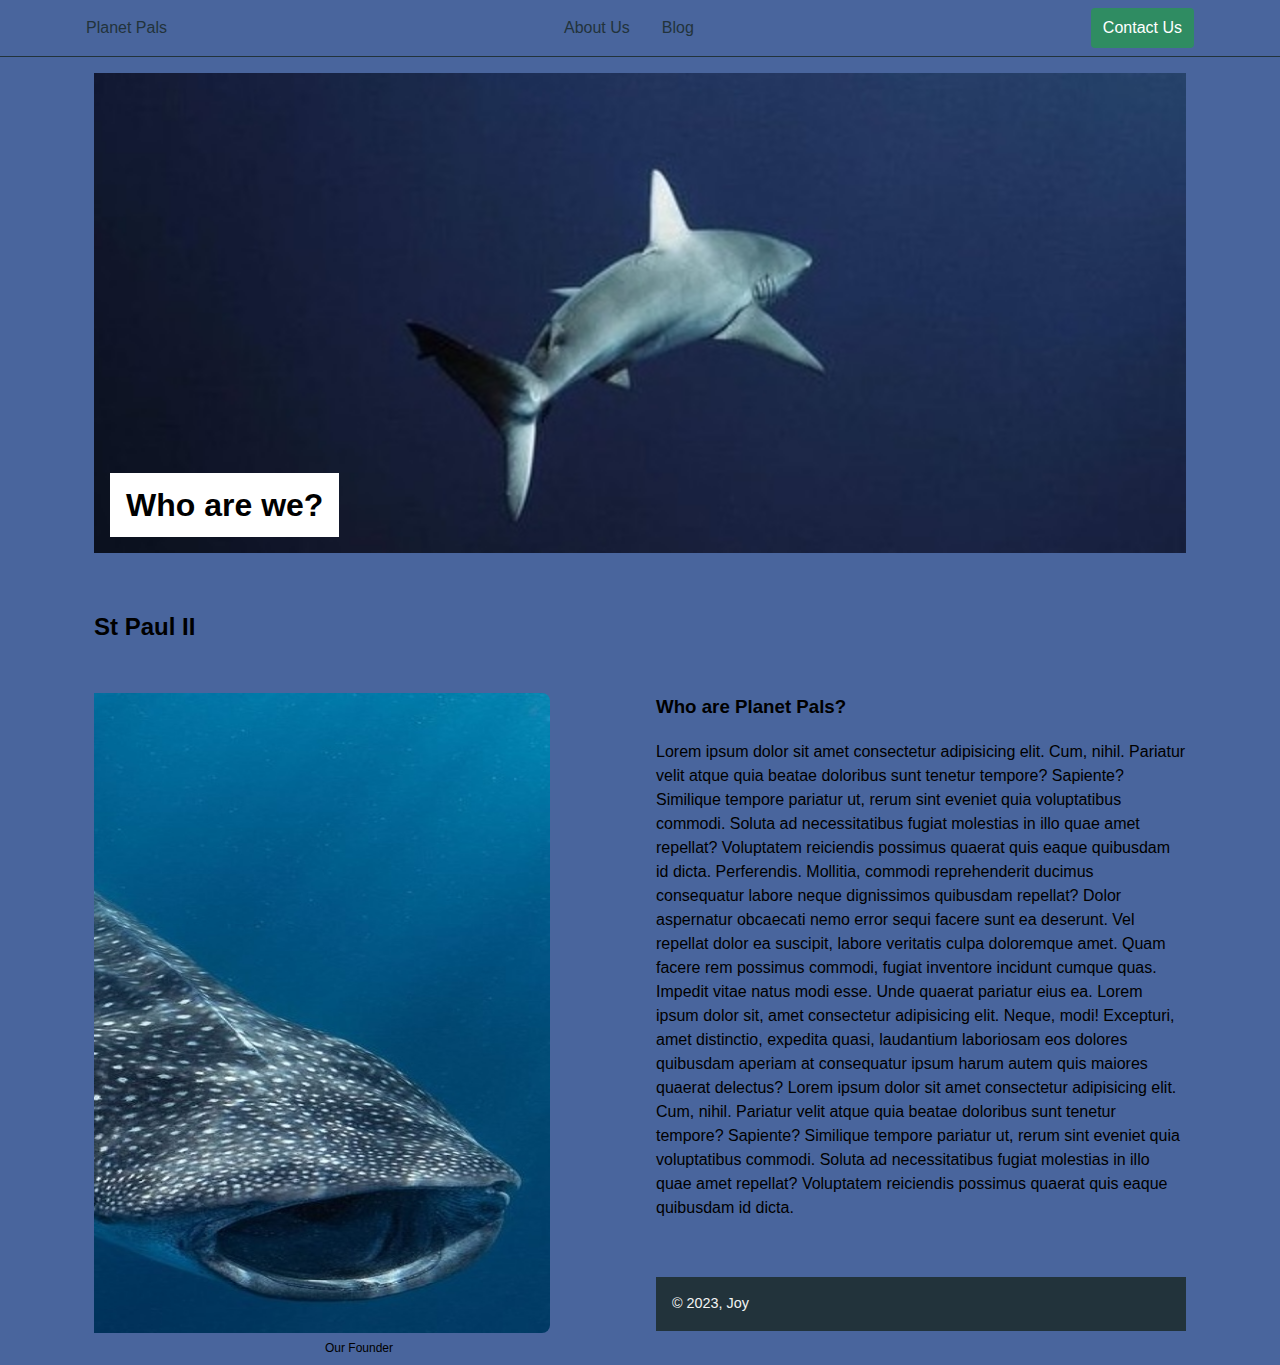
<file: about.html>
<!DOCTYPE html>
<html lang="en">
<head>
    <meta charset="UTF-8">
    <meta name="viewport" content="width=device-width, initial-scale=1.0">
    <title>About Us</title>
    <link rel="stylesheet" href="styles/grida.css">
    <link rel="stylesheet" href="styles/stylea.css">
</head>
<body>
    <nav class="navbar">
        <div class="container">
            <a href="index.html" class="navbar-brand">
               Planet Pals
            </a>
            
            <ul class="navbar-nav">
                <li class="nav-item">
                    <a href="about.html" class="nav-link">About Us</a>
                </li>
                <li class="nav-item">
                    <a href="blog-list.html" class="nav-link">Blog</a>
                </li>
            </ul>
            
            <a href="contact.html" class="button">Contact Us</a>
            
        </div>
    </nav>
    
    <div class="container">
        <main>
            <div class="row">
                <div class="col-12">
                    <header class="jumbotron">
                        <h1>Who are we?</h1>
                    </header>
                </div>
            </div>

            <div class="row">
                <div class="col-12">
                    <h2>St Paul II</h2>
                </div>
            </div>

            <div class="row">
                <div class="col-6">
                    <figure class="about-image rounded-image">
                        <img src="styles/images/St Paul II.jpeg" alt="Me">
                        <figcaption>Our Founder</figcaption>
                    </figure>
                </div>
                <div class="col-6">
                    <h3>Who are Planet Pals?</h3>
                    <p>
                        Lorem ipsum dolor sit amet consectetur adipisicing elit. Cum, nihil.
                        Pariatur velit atque quia beatae doloribus sunt tenetur tempore? Sapiente?
                        Similique tempore pariatur ut, rerum sint eveniet quia voluptatibus commodi.
                        Soluta ad necessitatibus fugiat molestias in illo quae amet repellat?
                        Voluptatem reiciendis possimus quaerat quis eaque quibusdam id dicta. Perferendis.
                        Mollitia, commodi reprehenderit ducimus consequatur labore neque dignissimos quibusdam repellat?
                        Dolor aspernatur obcaecati nemo error sequi facere sunt ea deserunt.
                        Vel repellat dolor ea suscipit, labore veritatis culpa doloremque amet.
                        Quam facere rem possimus commodi, fugiat inventore incidunt cumque quas.
                        Impedit vitae natus modi esse. Unde quaerat pariatur eius ea.
                        Lorem ipsum dolor sit, amet consectetur adipisicing elit. Neque, modi! 
                        Excepturi, amet distinctio, expedita quasi, laudantium laboriosam eos dolores 
                        quibusdam aperiam at consequatur ipsum harum autem quis maiores quaerat delectus?
                        Lorem ipsum dolor sit amet consectetur adipisicing elit. Cum, nihil.
                        Pariatur velit atque quia beatae doloribus sunt tenetur tempore? Sapiente?
                        Similique tempore pariatur ut, rerum sint eveniet quia voluptatibus commodi.
                        Soluta ad necessitatibus fugiat molestias in illo quae amet repellat?
                        Voluptatem reiciendis possimus quaerat quis eaque quibusdam id dicta.
                    </p>

    <footer>
        <div class="container">
            &copy; 2023, Joy
        </div>
    </footer>

</body>
</html>
</file>
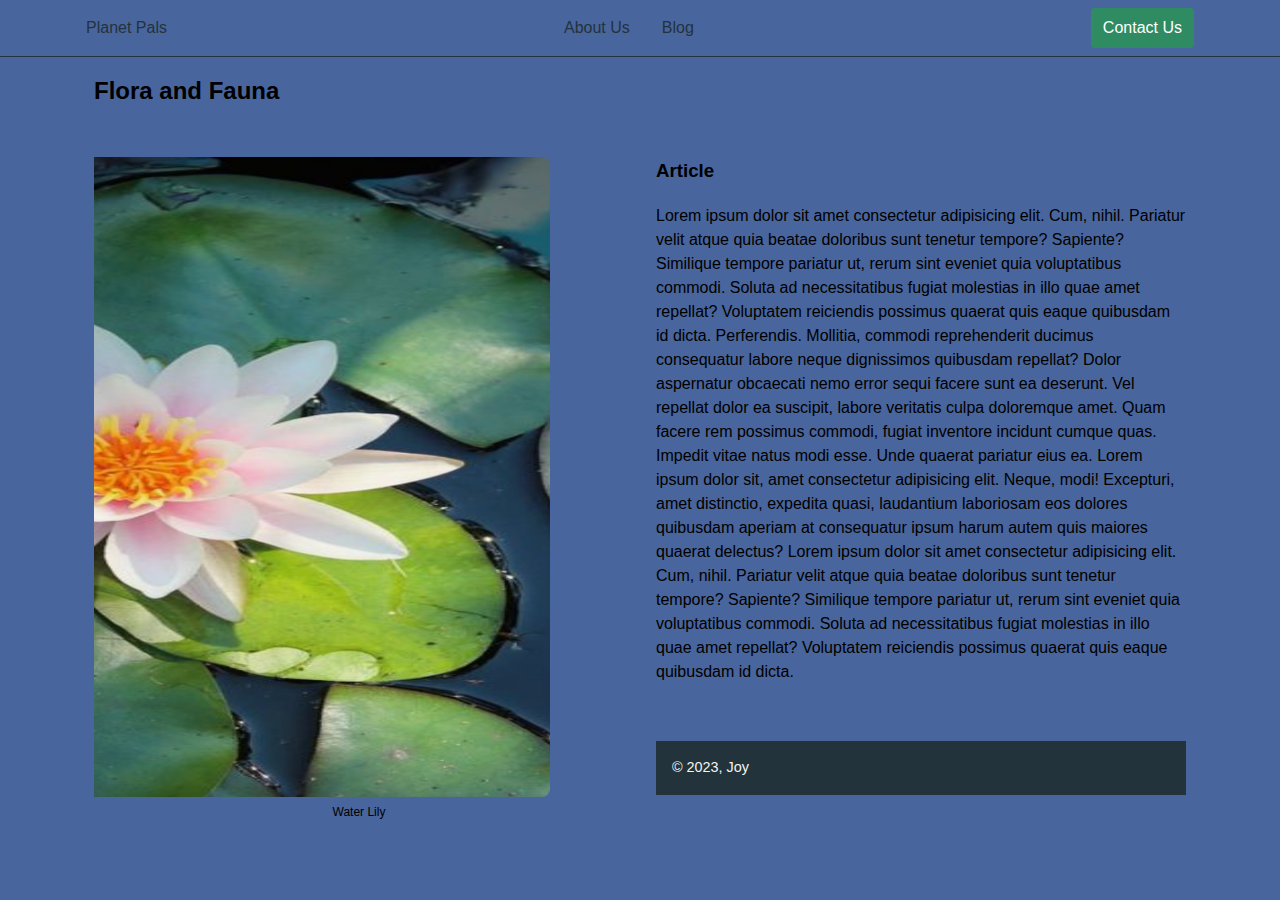
<file: article.html>
<!DOCTYPE html>
<html lang="en">
<head>
    <meta charset="UTF-8">
    <meta name="viewport" content="width=device-width, initial-scale=1.0">
    <title>About Us</title>
    <link rel="stylesheet" href="styles/grida.css">
    <link rel="stylesheet" href="styles/stylea.css">
</head>
<body>
    <nav class="navbar">
        <div class="container">
            <a href="index.html" class="navbar-brand">
               Planet Pals
            </a>
            
            <ul class="navbar-nav">
                <li class="nav-item">
                    <a href="about.html" class="nav-link">About Us</a>
                </li>
                <li class="nav-item">
                    <a href="blog-list.html" class="nav-link">Blog</a>
                </li>
            </ul>
            
            <a href="contact.html" class="button">Contact Us</a>
            
        </div>
    </nav>
    
    <div class="container">
        <main>
            

            <div class="row">
                <div class="col-12">
                    <h2>Flora and Fauna</h2>
                </div>
            </div>

            <div class="row">
                <div class="col-6">
                    <figure class="about-image rounded-image">
                        <img src="styles/images/lily.png" alt="">
                        <figcaption>Water Lily</figcaption>
                    </figure>
                </div>
                <div class="col-6">
                    <h3>Article</h3>
                    <p>
                        Lorem ipsum dolor sit amet consectetur adipisicing elit. Cum, nihil.
                        Pariatur velit atque quia beatae doloribus sunt tenetur tempore? Sapiente?
                        Similique tempore pariatur ut, rerum sint eveniet quia voluptatibus commodi.
                        Soluta ad necessitatibus fugiat molestias in illo quae amet repellat?
                        Voluptatem reiciendis possimus quaerat quis eaque quibusdam id dicta. Perferendis.
                        Mollitia, commodi reprehenderit ducimus consequatur labore neque dignissimos quibusdam repellat?
                        Dolor aspernatur obcaecati nemo error sequi facere sunt ea deserunt.
                        Vel repellat dolor ea suscipit, labore veritatis culpa doloremque amet.
                        Quam facere rem possimus commodi, fugiat inventore incidunt cumque quas.
                        Impedit vitae natus modi esse. Unde quaerat pariatur eius ea.
                        Lorem ipsum dolor sit, amet consectetur adipisicing elit. Neque, modi! 
                        Excepturi, amet distinctio, expedita quasi, laudantium laboriosam eos dolores 
                        quibusdam aperiam at consequatur ipsum harum autem quis maiores quaerat delectus?
                        Lorem ipsum dolor sit amet consectetur adipisicing elit. Cum, nihil.
                        Pariatur velit atque quia beatae doloribus sunt tenetur tempore? Sapiente?
                        Similique tempore pariatur ut, rerum sint eveniet quia voluptatibus commodi.
                        Soluta ad necessitatibus fugiat molestias in illo quae amet repellat?
                        Voluptatem reiciendis possimus quaerat quis eaque quibusdam id dicta.
                    </p>
                   
    
    <footer>
        <div class="container">
            &copy; 2023, Joy
        </div>
    </footer>

</body>
</html>
</file>
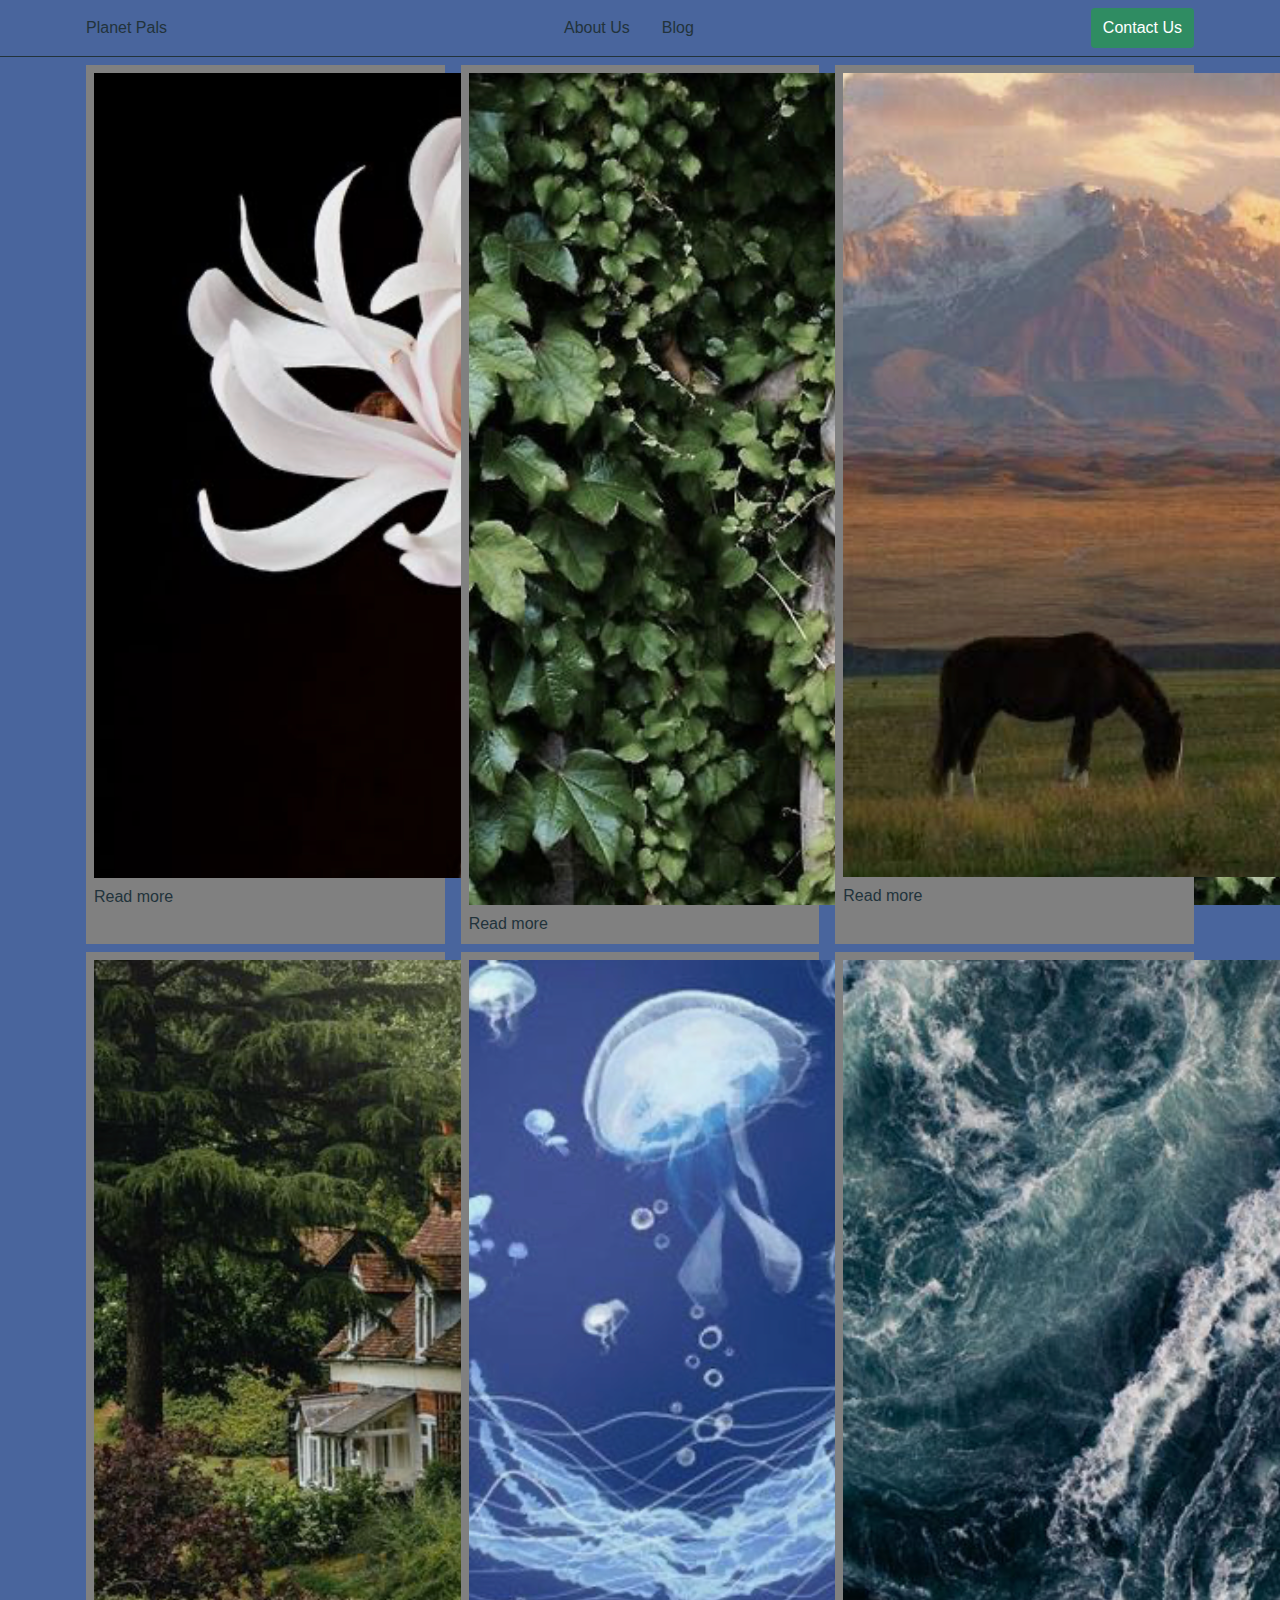
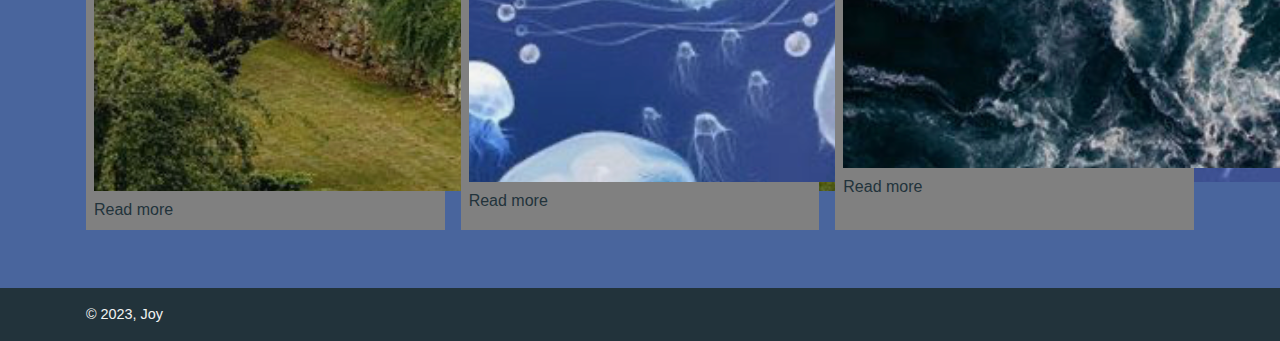
<file: blog-list.html>
<!DOCTYPE html>
<html lang="en">
<head>
    <meta charset="UTF-8">
    <meta http-equiv="X-UA-Compatible" content="IE=edge">
    <meta name="viewport" content="width=device-width, initial-scale=1.0">
    <title>News</title>
    <link rel="stylesheet" href="styles/styleb.css">
    <link rel="stylesheet" href="styles/grid.css">
</head>
<body>

    <nav class="navbar">
        <div class="container">
            <a href="index.html" class="navbar-brand">
               Planet Pals
            </a>
            
            <ul class="navbar-nav">
                <li class="nav-item">
                    <a href="about.html" class="nav-link">About Us</a>
                </li>
                <li class="nav-item">
                    <a href="blog-list.html" class="nav-link">Blog</a>
                </li>
            </ul>
            
            <a href="contact.html" class="button">Contact Us</a>
            
        </div>
    </nav>

    <div class="container">
        <div class="row">
            <div class="col-4">
                <div>
                    <img src="styles/images/flower.png" alt="">
                </div>
                <a href="">Read more</a>
            </div>
            <div class="col-4">
                <div>
                    <img src="styles/images/gardenstatue.png" alt="">
                </div>
                <a href="">Read more</a>
            </div>
            <div class="col-4">
                <div>
                    <img src="styles/images/horses.png" alt="">
                </div>
                <a href="">Read more</a>
            </div>
        </div>


        <div class="row">
            <div class="col-4">
                <div>
                    <img src="styles/images/house.png" alt="">
                </div>
                <a href="">Read more</a>
            </div>
            <div class="col-4">
                <div>
                    <img src="styles/images/jellyfish.png" alt="">
                </div>
                <a href="">Read more</a>
            </div>
            <div class="col-4">
                <div>
                    <img src="styles/images/ocean.png" alt="">
                </div>
                <a href="">Read more</a>
            </div>
        </div>
    </div>

    <footer>
        <div class="container">
            &copy; 2023, Joy
        </div>
    </footer>

</body>
</html>
</file>
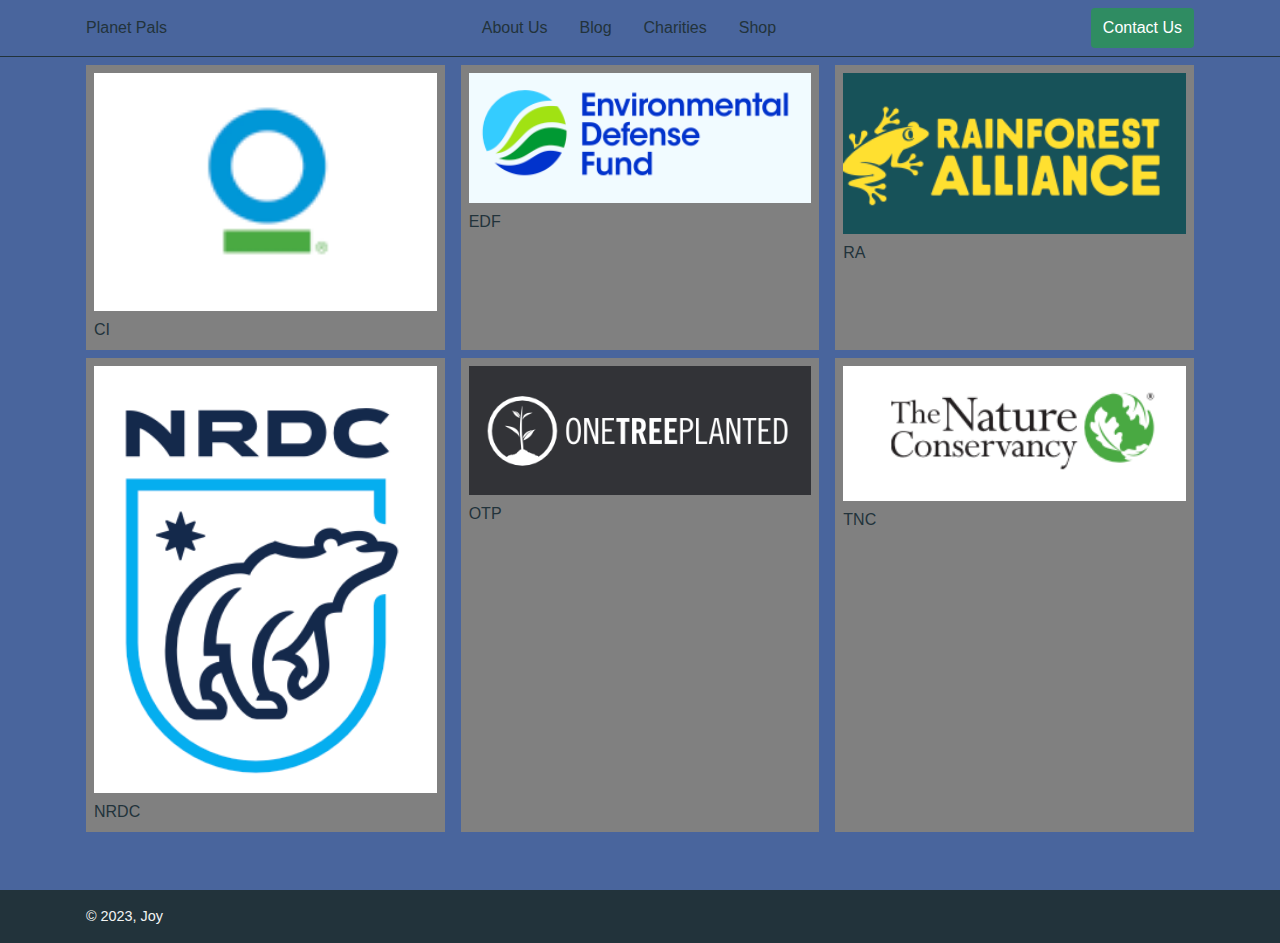
<file: charity-list.html>
<!DOCTYPE html>
<html lang="en">
<head>
    <meta charset="UTF-8">
    <meta http-equiv="X-UA-Compatible" content="IE=edge">
    <meta name="viewport" content="width=device-width, initial-scale=1.0">
    <title>News</title>
    <link rel="stylesheet" href="styles/styles.css">
    <link rel="stylesheet" href="styles/grid.css">
</head>
<body>

    <nav class="navbar">
        <div class="container">
            <a href="index.html" class="navbar-brand">
               Planet Pals
            </a>
            
            <ul class="navbar-nav">
                <li class="nav-item">
                    <a href="about.html" class="nav-link">About Us</a>
                </li>
                <li class="nav-item">
                    <a href="blog-list.html" class="nav-link">Blog</a>
                </li>
                <li class="nav-item">
                    <a href="charity-list.html" class="nav-link">Charities</a>
                </li>
                <li class="nav-item">
                    <a href="product-list.html" class="nav-link">Shop</a>
                </li>
            </ul>
            
            <a href="contact.html" class="button">Contact Us</a>
            
        </div>
    </nav>

    <div class="container">
        <div class="row">
            <div class="col-4">
                <div>
                    <img src="styles/images/CI.png" alt="">
                </div>
                <a href="">CI</a>
            </div>
            <div class="col-4">
                <div>
                    <img src="styles/images/EDF.png" alt="">
                </div>
                <a href="">EDF</a>
            </div>
            <div class="col-4">
                <div>
                    <img src="styles/images/RA.png" alt="">
                </div>
                <a href="">RA</a>
            </div>
        </div>


        <div class="row">
            <div class="col-4">
                <div>
                    <img src="styles/images/NRDC.png" alt="">
                </div>
                <a href="">NRDC</a>
            </div>
            <div class="col-4">
                <div>
                    <img src="styles/images/OTP.png" alt="">
                </div>
                <a href="">OTP</a>
            </div>
            <div class="col-4">
                <div>
                    <img src="styles/images/TNC.png" alt="">
                </div>
                <a href="">TNC</a>
            </div>
        </div>
    </div>

    <footer>
        <div class="container">
            &copy; 2023, Joy
        </div>
    </footer>

</body>
</html>
</file>
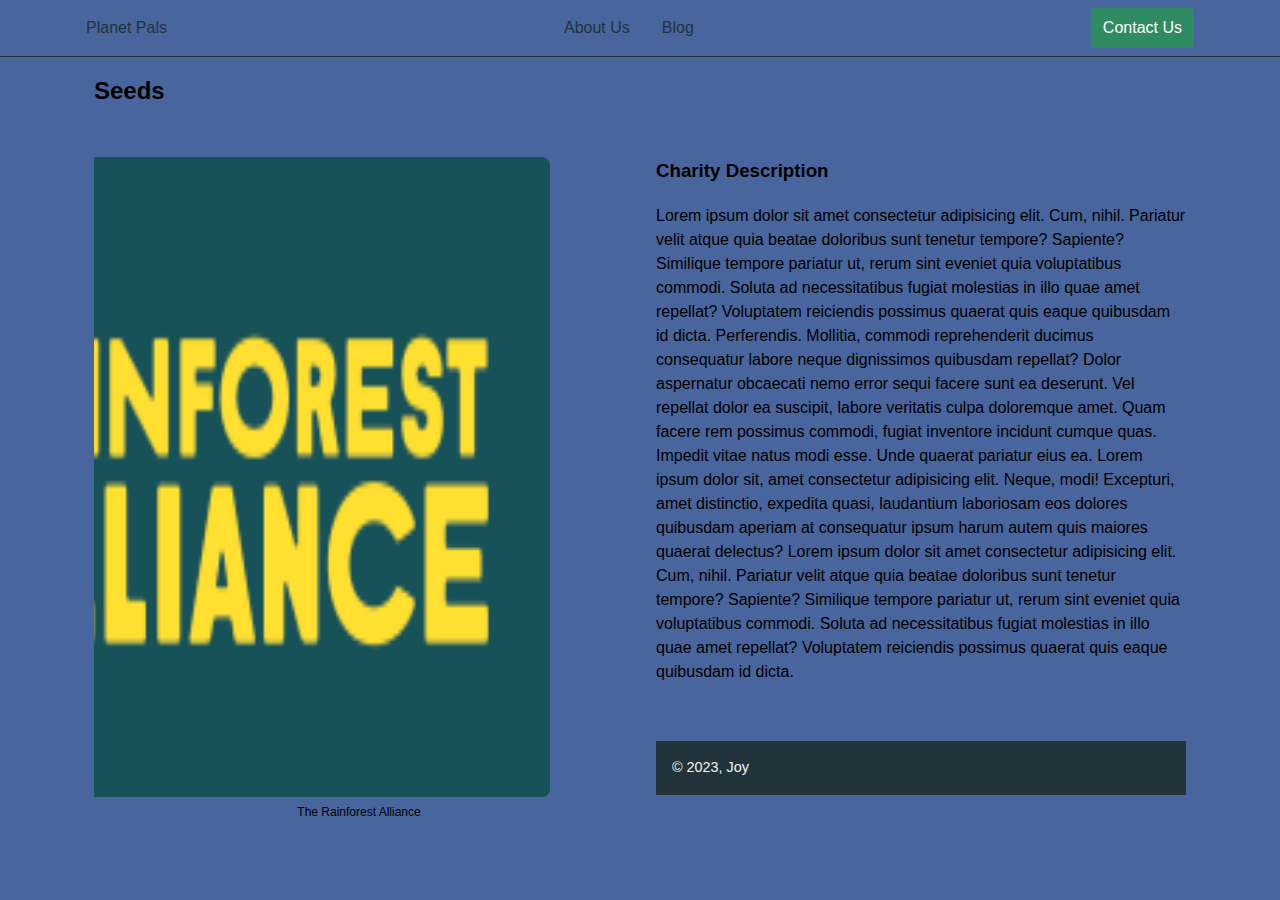
<file: charity.html>
<!DOCTYPE html>
<html lang="en">
<head>
    <meta charset="UTF-8">
    <meta name="viewport" content="width=device-width, initial-scale=1.0">
    <title>About Us</title>
    <link rel="stylesheet" href="styles/grida.css">
    <link rel="stylesheet" href="styles/stylea.css">
</head>
<body>
    <nav class="navbar">
        <div class="container">
            <a href="index.html" class="navbar-brand">
               Planet Pals
            </a>
            
            <ul class="navbar-nav">
                <li class="nav-item">
                    <a href="about.html" class="nav-link">About Us</a>
                </li>
                <li class="nav-item">
                    <a href="blog-list.html" class="nav-link">Blog</a>
                </li>
            </ul>
            
            <a href="contact.html" class="button">Contact Us</a>
            
        </div>
    </nav>
    
    <div class="container">
        <main>
            

            <div class="row">
                <div class="col-12">
                    <h2>Seeds</h2>
                </div>
            </div>

            <div class="row">
                <div class="col-6">
                    <figure class="about-image rounded-image">
                        <img src="styles/images/RA.png" alt="">
                        <figcaption>The Rainforest Alliance</figcaption>
                    </figure>
                </div>
                <div class="col-6">
                    <h3>Charity Description</h3>
                    <p>
                        Lorem ipsum dolor sit amet consectetur adipisicing elit. Cum, nihil.
                        Pariatur velit atque quia beatae doloribus sunt tenetur tempore? Sapiente?
                        Similique tempore pariatur ut, rerum sint eveniet quia voluptatibus commodi.
                        Soluta ad necessitatibus fugiat molestias in illo quae amet repellat?
                        Voluptatem reiciendis possimus quaerat quis eaque quibusdam id dicta. Perferendis.
                        Mollitia, commodi reprehenderit ducimus consequatur labore neque dignissimos quibusdam repellat?
                        Dolor aspernatur obcaecati nemo error sequi facere sunt ea deserunt.
                        Vel repellat dolor ea suscipit, labore veritatis culpa doloremque amet.
                        Quam facere rem possimus commodi, fugiat inventore incidunt cumque quas.
                        Impedit vitae natus modi esse. Unde quaerat pariatur eius ea.
                        Lorem ipsum dolor sit, amet consectetur adipisicing elit. Neque, modi! 
                        Excepturi, amet distinctio, expedita quasi, laudantium laboriosam eos dolores 
                        quibusdam aperiam at consequatur ipsum harum autem quis maiores quaerat delectus?
                        Lorem ipsum dolor sit amet consectetur adipisicing elit. Cum, nihil.
                        Pariatur velit atque quia beatae doloribus sunt tenetur tempore? Sapiente?
                        Similique tempore pariatur ut, rerum sint eveniet quia voluptatibus commodi.
                        Soluta ad necessitatibus fugiat molestias in illo quae amet repellat?
                        Voluptatem reiciendis possimus quaerat quis eaque quibusdam id dicta.
                    </p>
                   
    
    <footer>
        <div class="container">
            &copy; 2023, Joy
        </div>
    </footer>

</body>
</html>
</file>
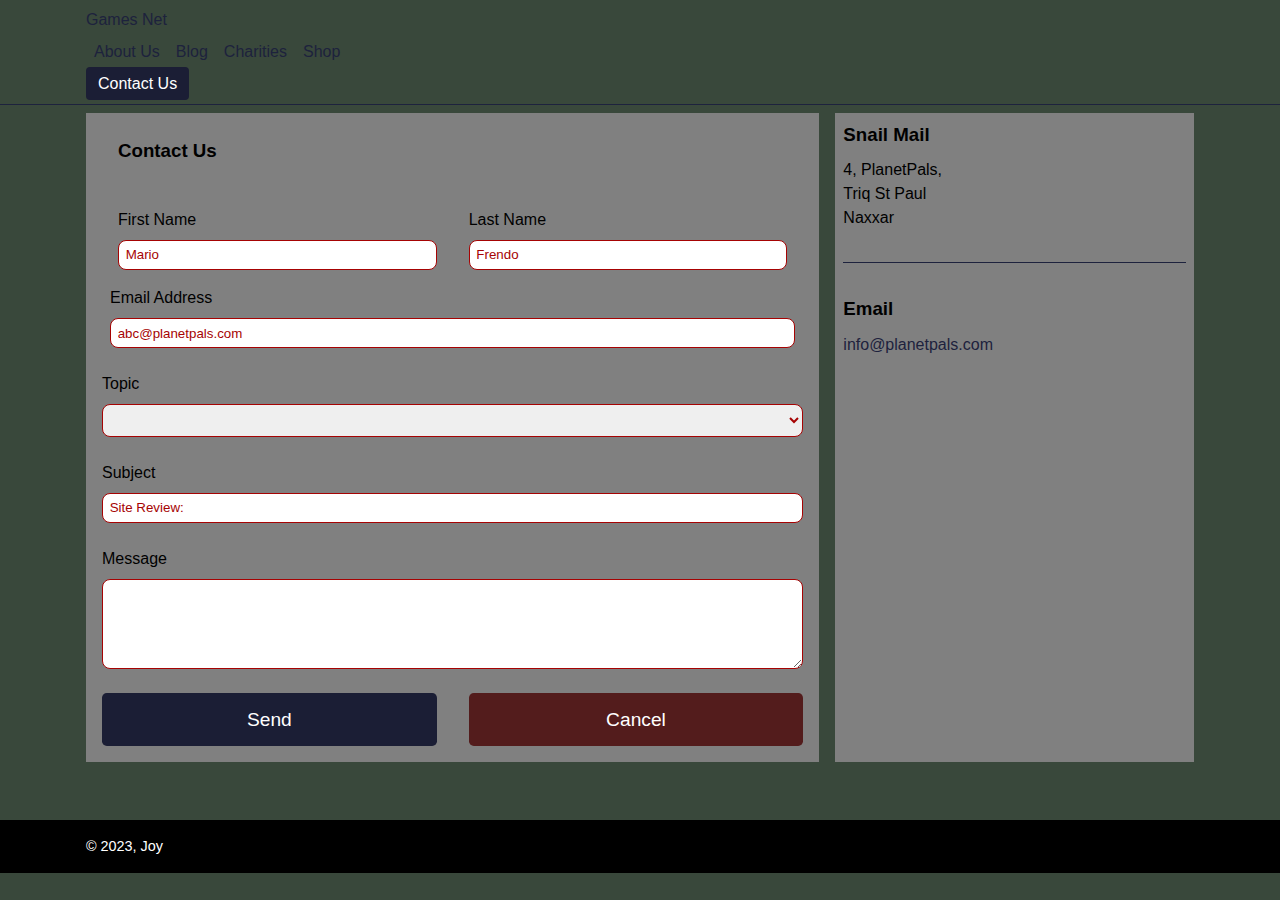
<file: contact.html>
<!DOCTYPE html>
<html lang="en">
<head>
    <meta charset="UTF-8">
    <meta http-equiv="X-UA-Compatible" content="IE=edge">
    <meta name="viewport" content="width=device-width, initial-scale=1.0">
    <title>Contact us</title>
    <link rel="stylesheet" href="styles/grid.css">
    <link rel="stylesheet" href="styles/stylec.css">
</head>
<body>
    
    <nav class="navbar">
        <div class="container">
            <a href="index.html" class="navbar-brand">
                Games Net
            </a>
            
            <ul class="navbar-nav">
                <li class="nav-item">
                    <a href="" class="nav-link">About Us</a>
                </li>
                <li class="nav-item">
                    <a href="" class="nav-link">Blog</a>
                </li>
                <li class="nav-item">
                    <a href="charity-list.html" class="nav-link">Charities</a>
                </li>
                <li class="nav-item">
                    <a href="product-list.html" class="nav-link">Shop</a>
                </li>
            </ul>
            
            <a href="" class="button">Contact Us</a>
            
        </div>
    </nav>
    
    <div class="container">
        <div class="row">
            <!-- Main Contact Form -->
            <div class="col-8">
                <main>

                    <form action="mailto:admin@planetpals.com" 
                    method="post"
                    enctype="text/plain"
                    class="contact-form">

                    <div class="container">
                        <div class="row">
                            <div class="col-12">
                                <h3>Contact Us</h3>
                            </div>
                        </div>
                    </div>
                
                    <div class="container">
                        <!--First and Last Names-->
                        <div class="row">
                            <div class="col-6">

                                <label for="first-name-input">
                                    First Name
                                </label>
                                <input type="text" 
                                id="first-name-input" 
                                name="first-name"
                                placeholder="Mario" required>
                                
                            </div>
                            <div class="col-6">

                                <label for="last-name-input">
                                    Last Name
                                </label>
                                <input type="text" 
                                id="last-name-input" 
                                name="last-name"
                                placeholder="Frendo" required>

                            </div>
                        </div>
                    </div>
                    <!--Email-->
                    <div class="col-12">
                        <label 
                        for="email-address-input">
                        Email Address
                        </label>
                        <input type="email"
                        id="email-address-input"
                        name="email-address"
                        placeholder="abc@planetpals.com" required>

                    
                    </div>
                    <!--Topics Dropdown-->
                    <div class="row">
                        <div class="col-12">
                            <label for="topic-dropdown">
                                Topic
                            </label>
                            <select name="topic" 
                            id="topic-dropdown" required>
                            <option value=""></option>
                            <option 
                            value="tech-support">
                                Technical Support
                            </option>
                            <option 
                            value="submit-review">
                        Submit Site Review
                        </option>
                        <option
                         value="problem">
                         Report Problem
                        </option>
                        </select>
                        </div>
                    </div>
                    <!--Subject-->
                    <div class="row">
                        <div class="col-12">
                            <label for="subject-input">
                                Subject
                            </label>
                            <input type="text"
                            id="subject-input"
                            name="subject"
                            placeholder="Site Review:" required>
                        </div>

                    </div>
                    <!--Message Input-->
                    <div class="row">
                        <div class="col-12">
                            <label for="">
                                Message
                            </label>
                            <textarea name="message" 
                            id="message-input" 
                            cols="30" rows="5"
                            required></textarea>
                        </div>
                    </div>

                    <!--Form Buttons-->
                    <div class="row">
                        <div class="col-6">
                            <button type="submit" 
                            class="button">
                                Send
                            </button>
                        </div>
                        <div class="col-6">
                            <button type="reset" 
                            class="button clear">
                                Cancel
                            </button>
                        </div>
                    </div>

                </form>
                </main>
            </div>
            <!-- Side Bar-->
            <div class="col-4">
                <div class="contact-details">
                    <h3>Snail Mail</h3>
                    <p>
                        4, PlanetPals,
                        <br>
                        Triq St Paul
                        <br>
                        Naxxar
                    </p>

                    <!-- Horizontal -->
                    <hr>

                    <h3>Email</h3>
                    <a href="mailto:info@planetpals.com">
                        info@planetpals.com</a>
               
                </div>
                
            </div>
        </div>
    </div>
    
    <footer>
        <div class="container">
            &copy; 2023, Joy
        </div>
    </footer>  
</body>
</html>
</file>
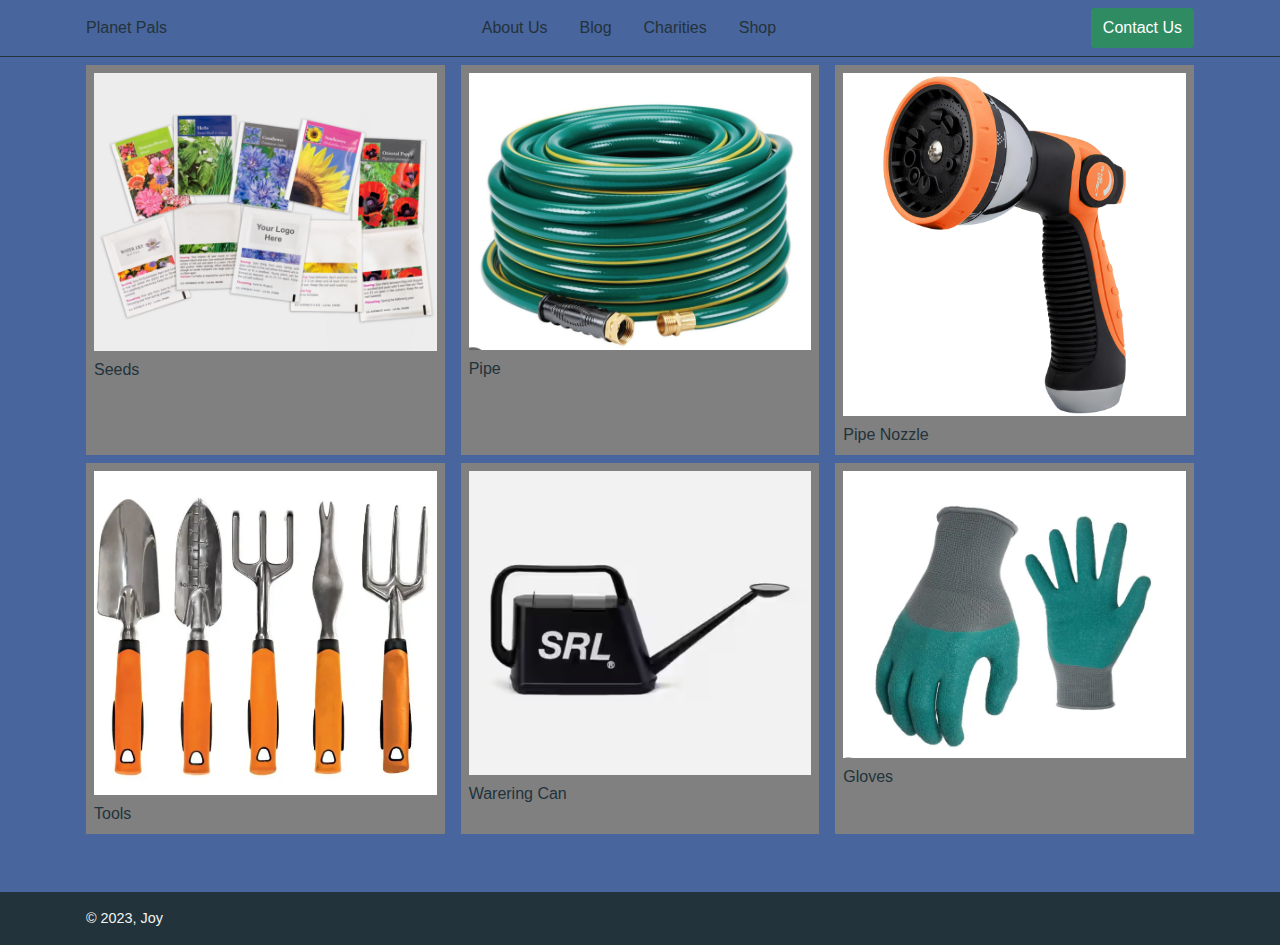
<file: product-list.html>
<!DOCTYPE html>
<html lang="en">
<head>
    <meta charset="UTF-8">
    <meta http-equiv="X-UA-Compatible" content="IE=edge">
    <meta name="viewport" content="width=device-width, initial-scale=1.0">
    <title>News</title>
    <link rel="stylesheet" href="styles/styles.css">
    <link rel="stylesheet" href="styles/grid.css">
</head>
<body>

    <nav class="navbar">
        <div class="container">
            <a href="index.html" class="navbar-brand">
               Planet Pals
            </a>
            
            <ul class="navbar-nav">
                <li class="nav-item">
                    <a href="about.html" class="nav-link">About Us</a>
                </li>
                <li class="nav-item">
                    <a href="blog-list.html" class="nav-link">Blog</a>
                </li>
                <li class="nav-item">
                    <a href="charity-list.html" class="nav-link">Charities</a>
                </li>
                <li class="nav-item">
                    <a href="product-list.html" class="nav-link">Shop</a>
                </li>
            </ul>
            
            <a href="contact.html" class="button">Contact Us</a>
            
        </div>
    </nav>

    <div class="container">
        <div class="row">
            <div class="col-4">
                <a href="index.html">
                    <div>
                        <img src="styles/images/seeds.png" alt="">
                    </div>
                    Seeds
                </a>
            </div>
            <div class="col-4">
                <div>
                    <img src="styles/images/pipe.png" alt="">
                </div>
                <a href="">Pipe</a>
            </div>
            <div class="col-4">
                <div>
                    <img src="styles/images/pipe nozzle.jpeg" alt="">
                </div>
                <a href="">Pipe Nozzle</a>
            </div>
        </div>


        <div class="row">
            <div class="col-4">
                <div>
                    <img src="styles/images/tools.png" alt="">
                </div>
                <a href="">Tools</a>
            </div>
            <div class="col-4">
                <div>
                    <img src="styles/images/watering can.png" alt="">
                </div>
                <a href="">Warering Can</a>
            </div>
            <div class="col-4">
                <div>
                    <img src="styles/images/gloves.png" alt="">
                </div>
                <a href="">Gloves</a>
            </div>
        </div>
    </div>

    <footer>
        <div class="container">
            &copy; 2023, Joy
        </div>
    </footer>

</body>
</html>
</file>
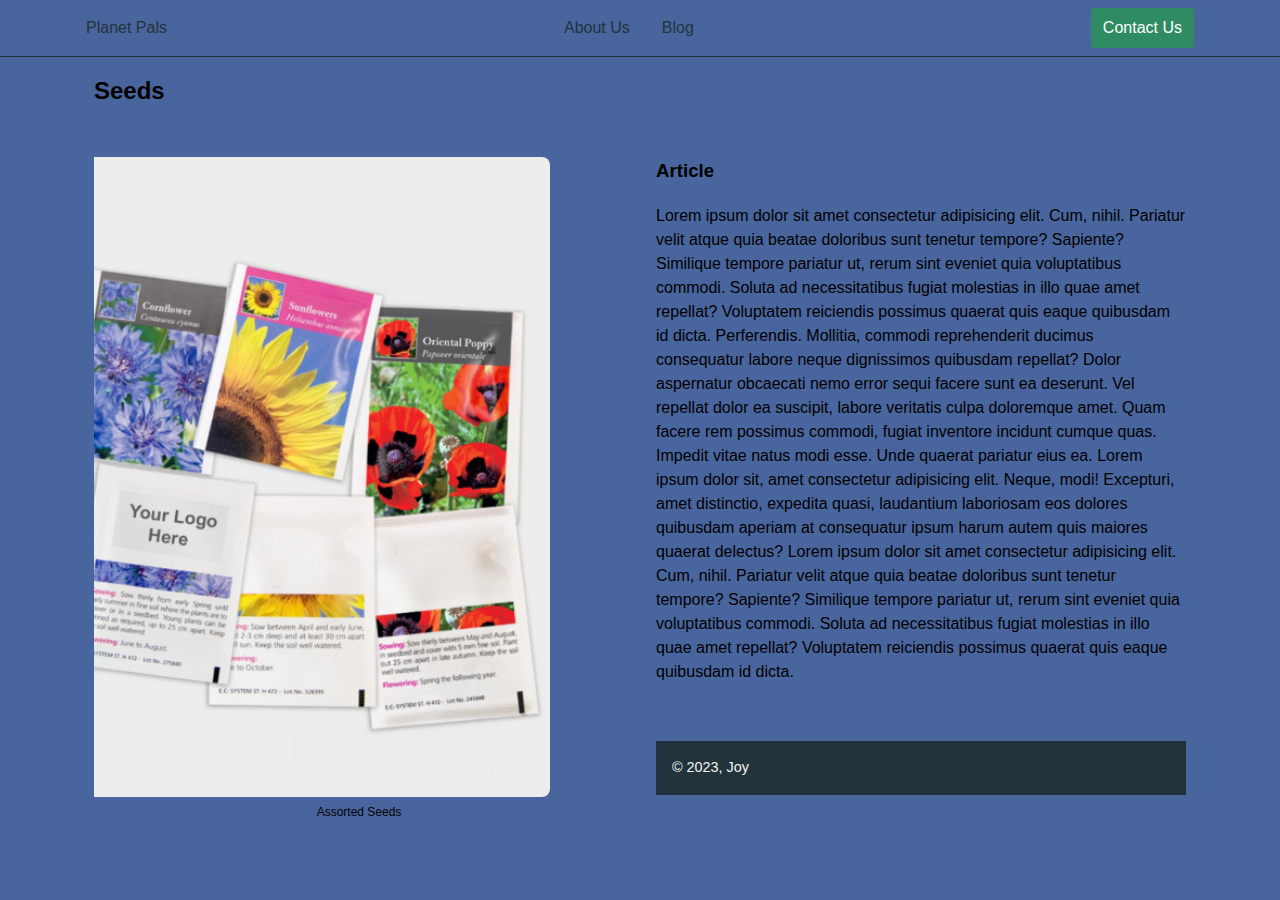
<file: product.html>
<!DOCTYPE html>
<html lang="en">
<head>
    <meta charset="UTF-8">
    <meta name="viewport" content="width=device-width, initial-scale=1.0">
    <title>About Us</title>
    <link rel="stylesheet" href="styles/grida.css">
    <link rel="stylesheet" href="styles/stylea.css">
</head>
<body>
    <nav class="navbar">
        <div class="container">
            <a href="index.html" class="navbar-brand">
               Planet Pals
            </a>
            
            <ul class="navbar-nav">
                <li class="nav-item">
                    <a href="about.html" class="nav-link">About Us</a>
                </li>
                <li class="nav-item">
                    <a href="blog-list.html" class="nav-link">Blog</a>
                </li>
            </ul>
            
            <a href="contact.html" class="button">Contact Us</a>
            
        </div>
    </nav>
    
    <div class="container">
        <main>
            

            <div class="row">
                <div class="col-12">
                    <h2>Seeds</h2>
                </div>
            </div>

            <div class="row">
                <div class="col-6">
                    <figure class="about-image rounded-image">
                        <img src="styles/images/seeds.png" alt="">
                        <figcaption>Assorted Seeds</figcaption>
                    </figure>
                </div>
                <div class="col-6">
                    <h3>Article</h3>
                    <p>
                        Lorem ipsum dolor sit amet consectetur adipisicing elit. Cum, nihil.
                        Pariatur velit atque quia beatae doloribus sunt tenetur tempore? Sapiente?
                        Similique tempore pariatur ut, rerum sint eveniet quia voluptatibus commodi.
                        Soluta ad necessitatibus fugiat molestias in illo quae amet repellat?
                        Voluptatem reiciendis possimus quaerat quis eaque quibusdam id dicta. Perferendis.
                        Mollitia, commodi reprehenderit ducimus consequatur labore neque dignissimos quibusdam repellat?
                        Dolor aspernatur obcaecati nemo error sequi facere sunt ea deserunt.
                        Vel repellat dolor ea suscipit, labore veritatis culpa doloremque amet.
                        Quam facere rem possimus commodi, fugiat inventore incidunt cumque quas.
                        Impedit vitae natus modi esse. Unde quaerat pariatur eius ea.
                        Lorem ipsum dolor sit, amet consectetur adipisicing elit. Neque, modi! 
                        Excepturi, amet distinctio, expedita quasi, laudantium laboriosam eos dolores 
                        quibusdam aperiam at consequatur ipsum harum autem quis maiores quaerat delectus?
                        Lorem ipsum dolor sit amet consectetur adipisicing elit. Cum, nihil.
                        Pariatur velit atque quia beatae doloribus sunt tenetur tempore? Sapiente?
                        Similique tempore pariatur ut, rerum sint eveniet quia voluptatibus commodi.
                        Soluta ad necessitatibus fugiat molestias in illo quae amet repellat?
                        Voluptatem reiciendis possimus quaerat quis eaque quibusdam id dicta.
                    </p>
                   
    
    <footer>
        <div class="container">
            &copy; 2023, Joy
        </div>
    </footer>

</body>
</html>
</file>
<file: styles/stylea.css>
/* TAGS */
a {
    color: #22333B;
    text-decoration: none;
}

a:hover {
    color:#4FB286;
}

body {
    background-color: #49659d;
    font-family:'Segoe UI', Tahoma, Geneva, Verdana, sans-serif;
    line-height: 1.5;
}

h1, h2, h3, h4, h5, h6{
    margin-bottom: 1em;
}

footer{
    background-color: #22333B;
    color:#F2F4F3;
    font-size:.9em;
    margin-top: 4em;
    padding:1.11em 0;
}

/* CLASSES */
.blog-post header{
    text-align: center;
    margin-top: 4em;
}

.blog-post header h5{
    text-transform:uppercase;
}

.blog-post header h1 {
    text-transform: capitalize;
}

.blog-post .image{
    margin-top:2em;
    margin-bottom:2em
}

.rounded-image img{
    display: block;
    width: 100%;
    border-radius: 8px;
}

.subtitle{
    margin-top : 2em;
}

.summary {
    padding-left:40px;
}

.summary li {
    margin-top: 1em;
}

.button {
    background-color: #2F8C62;
    color: #fff;
    border:none;
    border-radius: .25em;
    padding: .5em .75em;
}

.button:hover{
    background-color: #4FB286;
    color: #fff;
}

.navbar {
    border-bottom: 1px solid #22333B;
    padding: .5em;
}

.navbar .container {
    display: flex;
    align-items:center;
    justify-content: space-between;
}

.navbar-nav {
    display: flex;
    list-style: none;
    padding: 0;
}

.navbar-nav li {
    padding: .5em;
    margin: 0 .5em;
}

.contact-form label, 
.contact-form input, 
.contact-form select,
.contact-form textarea{
    display: block;
    width: 100%;
}

.contact-form label{
    margin-bottom: 0.5em;
}

.contact-form input,
.contact-form select,
.contact-form textarea {
    border: 1px solid #22333B;
    padding: .5em;
    border-radius: 8px;
}

.contact-form :invalid{
    border-color:#ff0000;
    color:#ff0000;
}

.contact-form :invalid::placeholder{
    color:#ff0000;
}

.contact-form button{
    cursor: pointer;
    padding:.8em;
    width: 100%;
    font-size: 1.2em;
}

.contact-form button.clear{
    background-color: #f00;
}

.contact-form button.clear:hover{
    background-color: #cc0000;
}

.contact-details hr{
    border:none;
    border-top: 1px solid #22333B;
    margin: 2em 0;
}

.contact-details h3 {
    margin-top: .5em;
}

.contact-details p {
    margin:0;
}



.blog-list article{
    margin-bottom:2em;
}

.blog-list article h2{
    margin-bottom: .5em;
}

.blog-list article p{
    margin: 1em 0;
}

.blog-list article .read-more{
    display: block;
    text-align: right;
}

.blog-sidebar h4{
    text-transform: uppercase;
    margin: 1em 0 .25em;
}

.blog-sidebar p{
    margin:0;
}

.trending-list{
    list-style: none;
    counter-reset: trending;
    padding-left:2em;
}

.trending-list li {
    counter-increment: trending;
    position: relative;
    margin-bottom: 1.5em;
}

.trending-list li::before{
    color: #a1a3a5;
    display: block;
    position: absolute;
    content: counter(trending);
    font-size: 1.5em;
    font-weight: bold;
    left:-1.25em;
}

.trending-list a{
    display: block;
    padding: 10px;
    border: 1px solid transparent;
}

.trending-list a:hover{
    color:#000;
    border-color:#a1a3a5;
    background-color: #ebebeb;
    border-radius: 8px;
}



.jumbotron {
    background-image: url(images/sharkbanner.jpeg);
    background-position: center;
    background-repeat: no-repeat;
    background-size: cover;
    height: 30em;
    margin-bottom: 2em;
    position: relative;
}
.jumbotron h1 {
    background-color: #ffffff;
    bottom: 0;
    margin: .5em;
    padding: .25em .5em;
    position: absolute;
}

figure{
    height:100%;
    overflow: hidden;
}

.about-image img{
    height:40em;
    width:50em;
    position: relative;
    transform: translateX(-43%);
}

.about-image figcaption, .image figcaption {
    font-size: .75em;
    margin-top: .5em;
    text-align: center;
}
</file>
<file: styles/styleb.css>
/* TAGS */
a {
    color: #22333B;
    text-decoration: none;
}

a:hover {
    color:#4FB286;
}

body {
    background-color: #49659d;
    font-family:'Segoe UI', Tahoma, Geneva, Verdana, sans-serif;
    line-height: 1.5;
}

h1, h2, h3, h4, h5, h6{
    margin-bottom: 1em;
}

footer{
    background-color: #22333B;
    color:#F2F4F3;
    font-size:.9em;
    margin-top: 4em;
    padding:1.11em 0;
}

/* CLASSES */
.blog-post header{
    text-align: center;
    margin-top: 4em;
}

.blog-post header h5{
    text-transform:uppercase;
}

.blog-post header h1 {
    text-transform: capitalize;
}

.blog-post .image{
    margin-top:2em;
    margin-bottom:2em
}

.rounded-image img{
    display: block;
    width: 100%;
    border-radius: 8px;
}

.subtitle{
    margin-top : 2em;
}

.summary {
    padding-left:40px;
}

.summary li {
    margin-top: 1em;
}

.button {
    background-color: #2F8C62;
    color: #fff;
    border:none;
    border-radius: .25em;
    padding: .5em .75em;
}

.button:hover{
    background-color: #4FB286;
    color: #fff;
}

.navbar {
    border-bottom: 1px solid #22333B;
    padding: .5em;
}

.navbar .container {
    display: flex;
    align-items:center;
    justify-content: space-between;
}

.navbar-nav {
    display: flex;
    list-style: none;
    padding: 0;
}

.navbar-nav li {
    padding: .5em;
    margin: 0 .5em;
}

.contact-form label, 
.contact-form input, 
.contact-form select,
.contact-form textarea{
    display: block;
    width: 100%;
}

.contact-form label{
    margin-bottom: 0.5em;
}

.contact-form input,
.contact-form select,
.contact-form textarea {
    border: 1px solid #22333B;
    padding: .5em;
    border-radius: 8px;
}

.contact-form :invalid{
    border-color:#ff0000;
    color:#ff0000;
}

.contact-form :invalid::placeholder{
    color:#ff0000;
}

.contact-form button{
    cursor: pointer;
    padding:.8em;
    width: 100%;
    font-size: 1.2em;
}

.contact-form button.clear{
    background-color: #f00;
}

.contact-form button.clear:hover{
    background-color: #cc0000;
}

.contact-details hr{
    border:none;
    border-top: 1px solid #22333B;
    margin: 2em 0;
}

.contact-details h3 {
    margin-top: .5em;
}

.contact-details p {
    margin:0;
}



.blog-list article{
    margin-bottom:2em;
}

.blog-list article h2{
    margin-bottom: .5em;
}

.blog-list article p{
    margin: 1em 0;
}

.blog-list article .read-more{
    display: block;
    text-align: right;
}

.blog-sidebar h4{
    text-transform: uppercase;
    margin: 1em 0 .25em;
}

.blog-sidebar p{
    margin:0;
}

.trending-list{
    list-style: none;
    counter-reset: trending;
    padding-left:2em;
}

.trending-list li {
    counter-increment: trending;
    position: relative;
    margin-bottom: 1.5em;
}

.trending-list li::before{
    color: #a1a3a5;
    display: block;
    position: absolute;
    content: counter(trending);
    font-size: 1.5em;
    font-weight: bold;
    left:-1.25em;
}

.trending-list a{
    display: block;
    padding: 10px;
    border: 1px solid transparent;
}

.trending-list a:hover{
    color:#000;
    border-color:#a1a3a5;
    background-color: #ebebeb;
    border-radius: 8px;
}

.images {
    height: 4em;
    width: 2em;
}
</file>
<file: styles/styles.css>
/* TAGS */
a {
    color: #22333B;
    text-decoration: none;
}

a:hover {
    color:#4FB286;
}

body {
    background-color: #49659d;
    font-family:'Segoe UI', Tahoma, Geneva, Verdana, sans-serif;
    line-height: 1.5;
}

h1, h2, h3, h4, h5, h6{
    margin-bottom: 1em;
}

footer{
    background-color: #22333B;
    color:#F2F4F3;
    font-size:.9em;
    margin-top: 4em;
    padding:1.11em 0;
}

/* CLASSES */
.blog-post header{
    text-align: center;
    margin-top: 4em;
}

.blog-post header h5{
    text-transform:uppercase;
}

.blog-post header h1 {
    text-transform: capitalize;
}

.blog-post .image{
    margin-top:2em;
    margin-bottom:2em
}

.rounded-image img{
    display: block;
    width: 100%;
    border-radius: 8px;
}

.subtitle{
    margin-top : 2em;
}

.summary {
    padding-left:40px;
}

.summary li {
    margin-top: 1em;
}

.button {
    background-color: #2F8C62;
    color: #fff;
    border:none;
    border-radius: .25em;
    padding: .5em .75em;
}

.button:hover{
    background-color: #4FB286;
    color: #fff;
}

.navbar {
    border-bottom: 1px solid #22333B;
    padding: .5em;
}

.navbar .container {
    display: flex;
    align-items:center;
    justify-content: space-between;
}

.navbar-nav {
    display: flex;
    list-style: none;
    padding: 0;
}

.navbar-nav li {
    padding: .5em;
    margin: 0 .5em;
}

.contact-form label, 
.contact-form input, 
.contact-form select,
.contact-form textarea{
    display: block;
    width: 100%;
}

.contact-form label{
    margin-bottom: 0.5em;
}

.contact-form input,
.contact-form select,
.contact-form textarea {
    border: 1px solid #22333B;
    padding: .5em;
    border-radius: 8px;
}

.contact-form :invalid{
    border-color:#ff0000;
    color:#ff0000;
}

.contact-form :invalid::placeholder{
    color:#ff0000;
}

.contact-form button{
    cursor: pointer;
    padding:.8em;
    width: 100%;
    font-size: 1.2em;
}

.contact-form button.clear{
    background-color: #f00;
}

.contact-form button.clear:hover{
    background-color: #cc0000;
}

.contact-details hr{
    border:none;
    border-top: 1px solid #22333B;
    margin: 2em 0;
}

.contact-details h3 {
    margin-top: .5em;
}

.contact-details p {
    margin:0;
}



.blog-list article{
    margin-bottom:2em;
}

.blog-list article h2{
    margin-bottom: .5em;
}

.blog-list article p{
    margin: 1em 0;
}

.blog-list article .read-more{
    display: block;
    text-align: right;
}

.blog-sidebar h4{
    text-transform: uppercase;
    margin: 1em 0 .25em;
}

.blog-sidebar p{
    margin:0;
}

.trending-list{
    list-style: none;
    counter-reset: trending;
    padding-left:2em;
}

.trending-list li {
    counter-increment: trending;
    position: relative;
    margin-bottom: 1.5em;
}

.trending-list li::before{
    color: #a1a3a5;
    display: block;
    position: absolute;
    content: counter(trending);
    font-size: 1.5em;
    font-weight: bold;
    left:-1.25em;
}

.trending-list a{
    display: block;
    padding: 10px;
    border: 1px solid transparent;
}

.trending-list a:hover{
    color:#000;
    border-color:#a1a3a5;
    background-color: #ebebeb;
    border-radius: 8px;
}

.images {
    height: 4em;
    width: 2em;
}

img {
    width: 100%
}
</file>
<file: styles/stylec.css>
/* TAGS */
a {
    color: #1d223d;
    text-decoration: none;
}

a:hover {
    color: #171b31;
}

body {
    background-color: #39483b;
    font-family: 'Segoe UI', Tahoma, Geneva, Verdana, sans-serif;
    line-height: 1.5;
}

h1,h2,h3,h4,h5,h6{
    margin-bottom: 1em;
}

footer {
    background-color: black;
    color: white;
    font-size:.9em;
    margin-top: 4em;
    padding:1.11em 0;
}

/*CLASSES*/
.button {
    background-color: #1b1e35;
    color: white;
    border: none;
    border-radius: .25em;
    padding: .5em .75em;
}

.blog-post header{
    text-align: center;
    margin-top: 4em;
}

.blog-post header h5{
    text-transform:uppercase;
}

.blog-post header h1{
    text-transform:capitalize;
}

.blog-post image{
    margin-top:2em;
    margin-bottom:2em;
}

.rounded-image img{
    display: block;
    width: 100%;
    border-radius: 8px;
}

.subtitle{
    margin-top: 2em;
}

.summary{
    padding-left: 40px;
}

.summary li{
    margin-top: 1em;
}

.button:hover{
    background-color: #1d223d;
    color: #ffffff;
}

.navbar {
    border-bottom: 1px solid  #1d223d;
    padding: .5em;
}

.navvar .container {
    display: flex; 
    align-items: center;
    justify-content: space-between;
}

.navbar-nav {
    display: flex;
    list-style: none;
    padding: 0;
}

.navbar-nav li {
    padding: .5em;
    margin: 0 .0em;

}

.contact-form label, 
.contact-form input,
.contact-form select,
.contact-form textarea{
    display: block;
    width: 100%;
}

.contact-form label {
    margin-bottom: 0.5em;
}

.contact-form input,
.contact-form select,
.contact-form textarea {
    border: 1px solid #2a2a2b;
    padding: .5em;
    border-radius: 8px;
}

.contact-form :invalid {
    border-color: #a60303;
    color: #a60303;
}

.contact-form :invalid::placeholder {
    color: #a60303;
}

.contact-form button{
    cursor: pointer;
    padding:.8em;
    width: 100%;
    font-size: 1.2em;
}


.contact-form button.clear{
    background-color: #531c1c;
}

.contact-form button.clear:hover{
    background-color: #491919;
}

.contact-details hr{
    border: none;
    border-top: 1px solid #1d223d;
    margin: 2em 0;
}

.contact-details h3{
    margin-bottom: .5em;
}

.contact-details p {
    margin:0; 
}
</file>
<file: styles/grida.css>
/* CSS RESET */
* {
    margin:0;
    padding:0;
    box-sizing: border-box;
}

/* This class will be used for the larger Div that will contain all the content of the page */
.container {
    margin: auto;
    max-width: 1140px;
    padding: 0 1rem;
}

/* 
    This class will be used to split the container into horizontal sections, rows 
    It is only applied if an element has the 'row' class and is inside an element with the 'container' class
*/
.container .row{
    display: flex;
    flex-wrap: wrap;
    margin: .5rem -.5rem 0;
}

/* This class adds a wildcard to affect all other classes that start with 'col-' */
.container .row [class*="col-"]{
    margin : 0 .5rem;
    padding: .5rem;
}

/* 
    The following classes all specify the width for different sizes
    The 'calc' function is used to automatically 
    Through these classes, we are splitting our web page into 12 equal parts
    Then we can use these classes so that Divs can use up 1 or more of these parts 
*/
.container .row .col-1{
    width: calc(1 / 12 * 100% - 1rem);
}

.container .row .col-2{
    width: calc(2 / 12 * 100% - 1rem);
}

.container .row .col-3{
    width: calc(3 / 12 * 100% - 1rem);
}

.container .row .col-4{
    width: calc(4 / 12 * 100% - 1rem);
}

.container .row .col-5{
    width: calc(5 / 12 * 100% - 1rem);
}

.container .row .col-6{
    width: calc(6 / 12 * 100% - 1rem);
}

.container .row .col-7{
    width: calc(7 / 12 * 100% - 1rem);
}

.container .row .col-8{
    width: calc(8 / 12 * 100% - 1rem);
}

.container .row .col-9{
    width: calc(9 / 12 * 100% - 1rem);
}

.container .row .col-10{
    width: calc(10 / 12 * 100% - 1rem);
}

.container .row .col-11{
    width: calc(11 / 12 * 100% - 1rem);
}

.container .row .col-12{
    width: calc(12 / 12 * 100% - 1rem);
}
</file>
<file: styles/grid.css>
/* CSS RESET */
*{
    margin: 0;
    padding: 0;
    box-sizing: border-box;
}

.container {
    margin: auto;
    max-width: 1140px;
    padding: 0 1rem;
}

.container .row{
    display: flex;
    flex-wrap: wrap;
    margin: .5rem -.5rem 0;
}

.container .row [class*="col-"]{
    background-color: gray;
    margin : 0 0.5rem;
    padding: .5rem;
}

.container .row .col-1{
    width: calc(1 / 12 * 100% - 1rem);
}

.container .row .col-2{
    width: calc(2 / 12 * 100% - 1rem);
}

.container .row .col-3{
    width: calc(3 / 12 * 100% - 1rem);
}

.container .row .col-4{
    width: calc(4 / 12 * 100% - 1rem);
}

.container .row .col-5{
    width: calc(5 / 12 * 100% - 1rem);
}

.container .row .col-6{
    width: calc(6 / 12 * 100% - 1rem);
}

.container .row .col-7{
    width: calc(7 / 12 * 100% - 1rem);
}

.container .row .col-8{
    width: calc(8 / 12 * 100% - 1rem);
}

.container .row .col-9{
    width: calc(9 / 12 * 100% - 1rem);
}

.container .row .col-10{
    width: calc(10 / 12 * 100% - 1rem);
}

.container .row .col-11{
    width: calc(11 / 12 * 100% - 1rem);
}

.container .row .col-12{
    width: calc(12 / 12 * 100% - 1rem);
}
</file>
